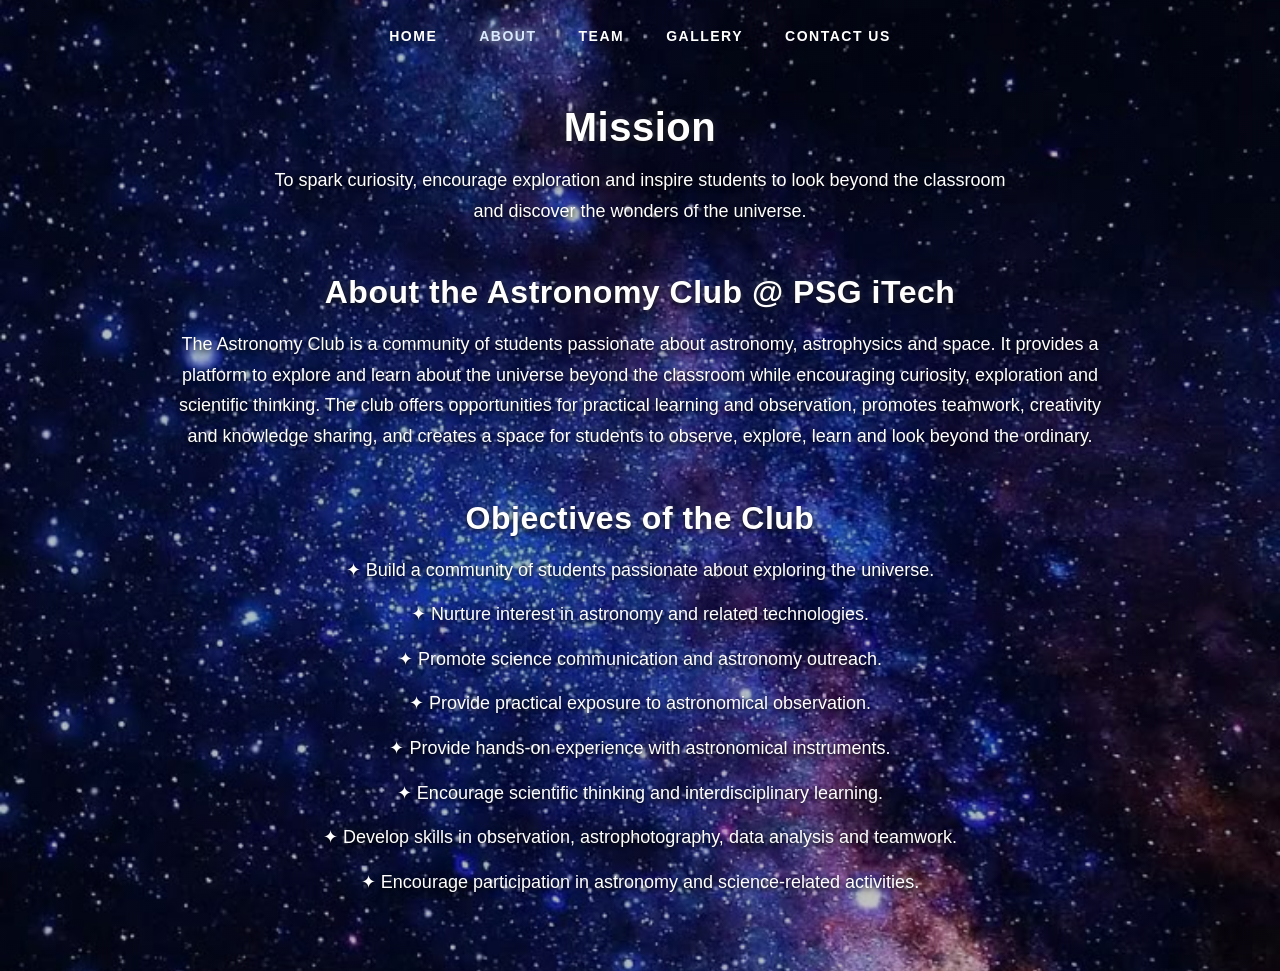
<file: about.html>
<!DOCTYPE html>
<html lang="en">
<head>
    <meta charset="UTF-8">
    <meta name="viewport" content="width=device-width, initial-scale=1.0">

    <title>About | PSG iTech Astronomy Club</title>

    <link rel="stylesheet" href="css/style.css">
</head>

<body class="about-page">

    <!-- Navigation -->
    <nav class="navbar">
        <div class="nav-links">
            <a href="index.html">HOME</a>
            <a href="about.html" class="active">ABOUT</a>
            <a href="team.html">TEAM</a>
            <a href="gallery.html">GALLERY</a>
            <a href="contact.html">CONTACT US</a>
        </div>
    </nav>


    <!-- ABOUT PAGE -->
    <main class="about-content">

        <!-- Mission -->
        <section class="about-section mission-section">

            <h1>Mission</h1>

            <p>
                To spark curiosity, encourage exploration and inspire students to
                look beyond the classroom
                <br>
                and discover the wonders of the universe.
            </p>

        </section>


        <!-- About the Club -->
        <!-- About the Club -->
        <section class="about-section">

           <h2>About the Astronomy Club @ PSG iTech</h2>

           <div class="star-points">

                <p>The Astronomy Club is a community of students passionate about astronomy,
                astrophysics and space. It provides a platform to explore and learn about
                the universe beyond the classroom while encouraging curiosity, exploration
                and scientific thinking. The club offers opportunities for practical
                learning and observation, promotes teamwork, creativity and knowledge
                sharing, and creates a space for students to observe, explore, learn and
                look beyond the ordinary.</p>

            </div>

        </section>


        <!-- Objectives -->
        <section class="about-section objectives-section">

            <h2>Objectives of the Club</h2>

            <div class="star-points">

                <p>✦ Build a community of students passionate about exploring the universe.</p>

                <p>✦ Nurture interest in astronomy and related technologies.</p>

                <p>✦ Promote science communication and astronomy outreach.</p>

                <p>✦ Provide practical exposure to astronomical observation.</p>

                <p>✦ Provide hands-on experience with astronomical instruments.</p>

                <p>✦ Encourage scientific thinking and interdisciplinary learning.</p>

                <p>✦ Develop skills in observation, astrophotography, data analysis and teamwork.</p>

                <p>✦ Encourage participation in astronomy and science-related activities.</p>

            </div>

        </section>

    </main>

</body>
</html>
</file>
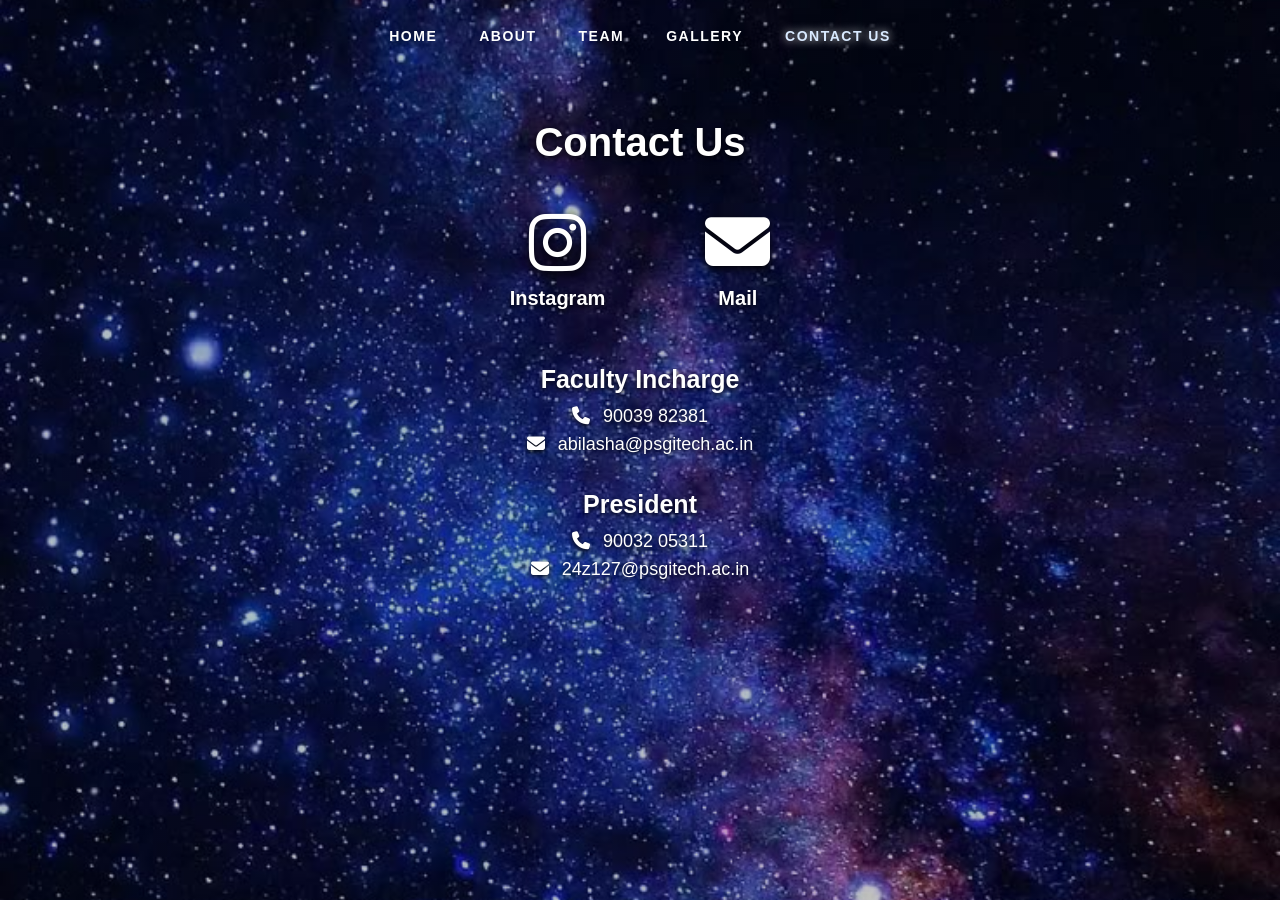
<file: contact.html>
<!DOCTYPE html>
<html lang="en">

<head>
    <meta charset="UTF-8">
    <meta name="viewport" content="width=device-width, initial-scale=1.0">

    <title>Contact Us | PSG iTech Astronomy Club</title>

    <link rel="stylesheet" href="css/style.css">

    <!-- Font Awesome -->
    <link rel="stylesheet"
          href="https://cdnjs.cloudflare.com/ajax/libs/font-awesome/6.5.2/css/all.min.css">
</head>

<body class="contact-page">

    <!-- Navigation -->
    <nav class="navbar">

        <div class="nav-links">

            <a href="index.html">HOME</a>

            <a href="about.html">ABOUT</a>

            <a href="team.html">TEAM</a>

            <a href="gallery.html">GALLERY</a>

            <a href="contact.html" class="active">CONTACT US</a>

        </div>

    </nav>


    <!-- Contact Content -->
    <main class="contact-content">

        <h1>Contact Us</h1>


        <!-- Instagram and Club Mail -->
        <div class="contact-icons">

            <!-- Instagram -->
            <a href="https://www.instagram.com/astronomyclub_psgitech"
               target="_blank"
               rel="noopener noreferrer"
               class="contact-icon">

                <i class="fa-brands fa-instagram"></i>

                <p>Instagram</p>

            </a>


            <!-- Club Email -->
            <a href="mailto:astronomy@psgitech.ac.in"
               class="contact-icon">

                <i class="fa-solid fa-envelope"></i>

                <p>Mail</p>

            </a>

        </div>


        <!-- Faculty Coordinator -->
        <div class="contact-person">

            <h2>Faculty Incharge</h2>

            <a href="tel:+919003982381">
                <i class="fa-solid fa-phone"></i>
                90039 82381
            </a>

            <a href="mailto:abilasha@psgitech.ac.in">
                <i class="fa-solid fa-envelope"></i>
                abilasha@psgitech.ac.in
            </a>

        </div>


        <!-- President -->
        <div class="contact-person">

            <h2>President</h2>

            <a href="tel:+919003205311">
                <i class="fa-solid fa-phone"></i>
                90032 05311
            </a>

            <a href="mailto:24z127@psgitech.ac.in">
                <i class="fa-solid fa-envelope"></i>
                24z127@psgitech.ac.in
            </a>

        </div>


    </main>

</body>

</html>
</file>
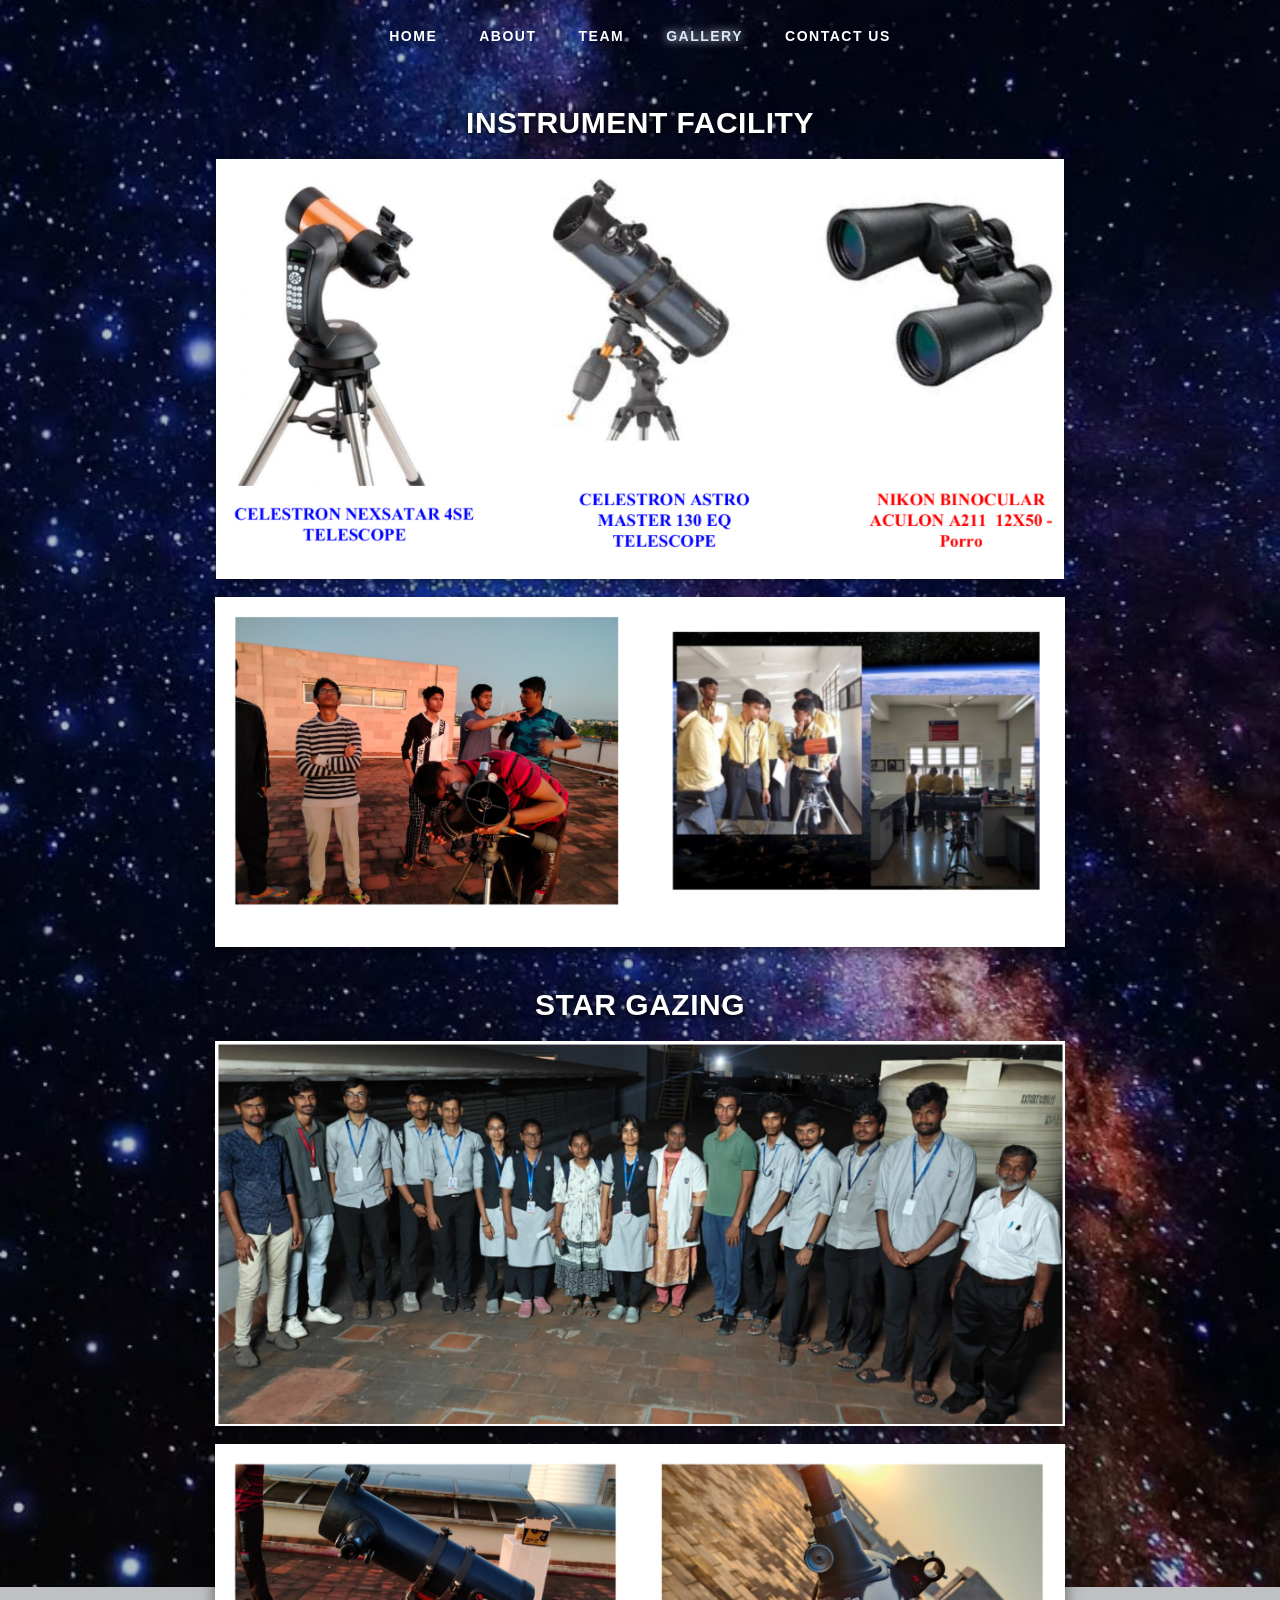
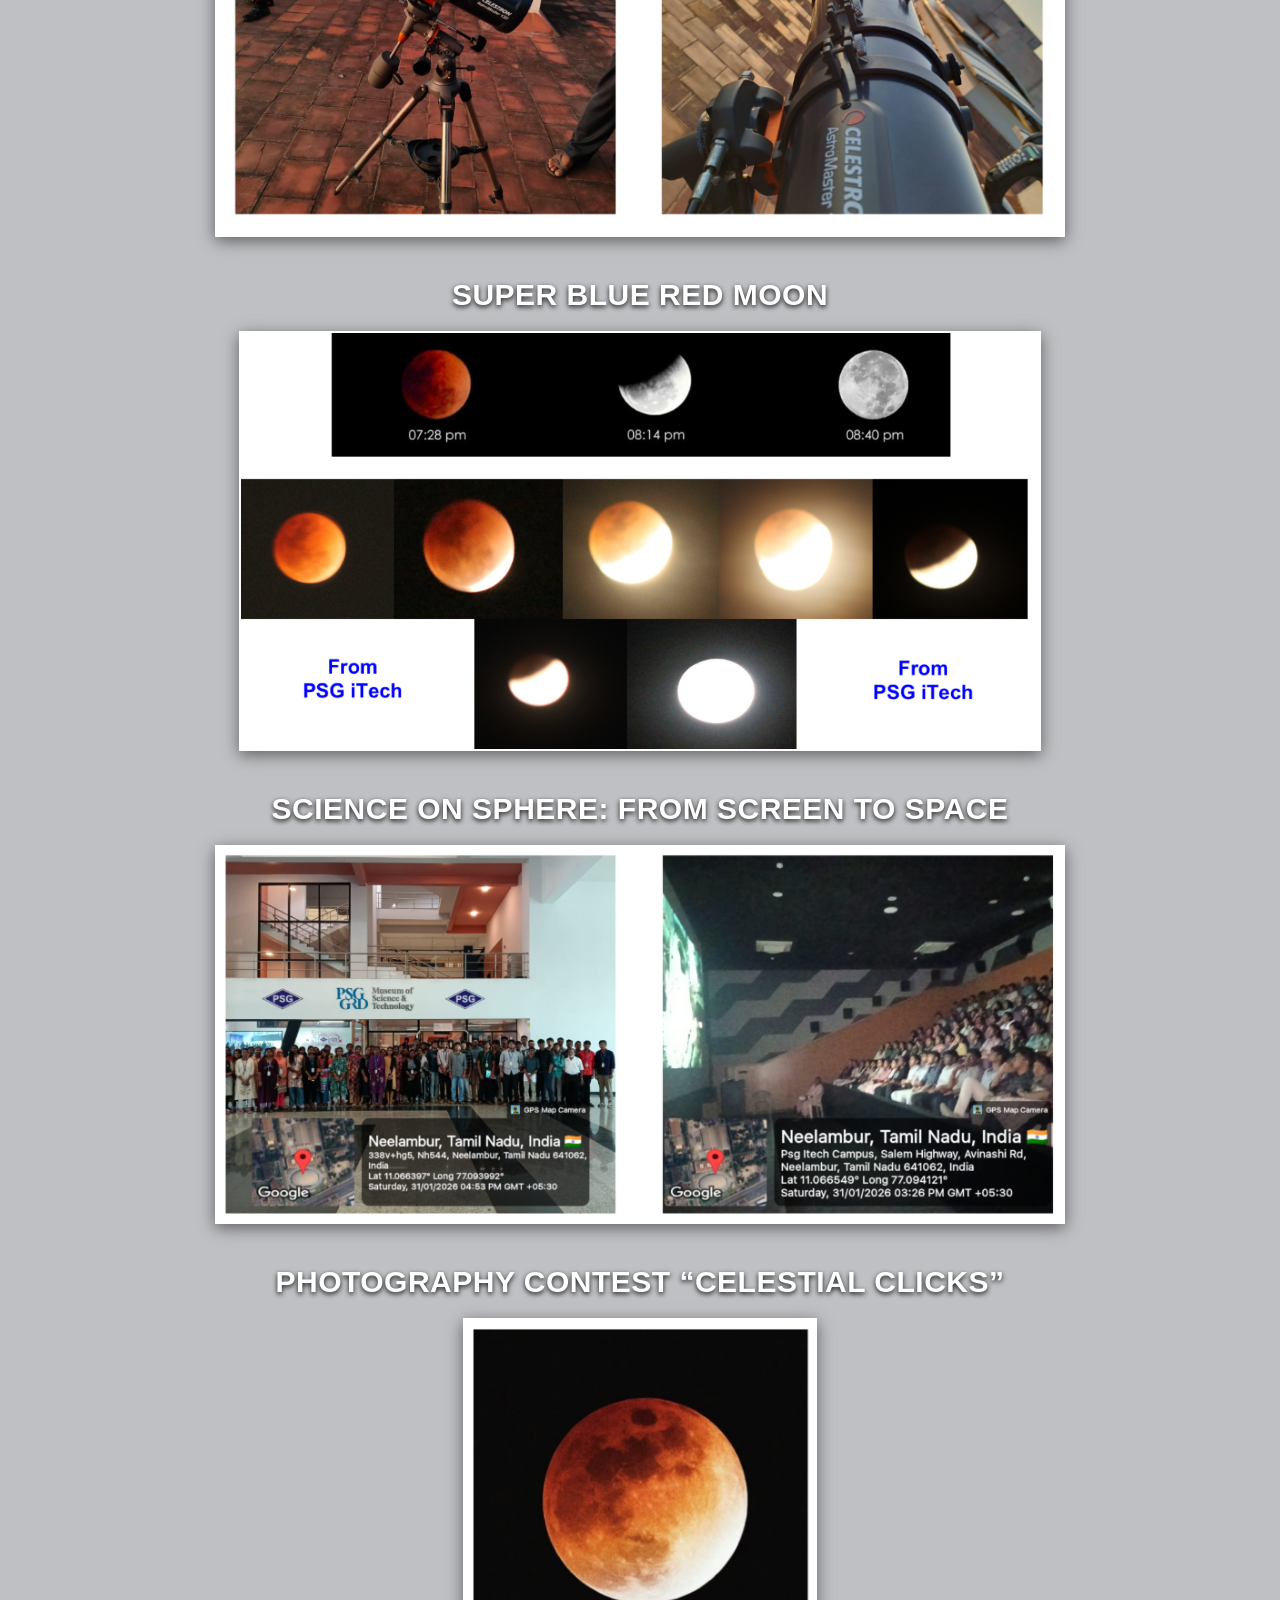
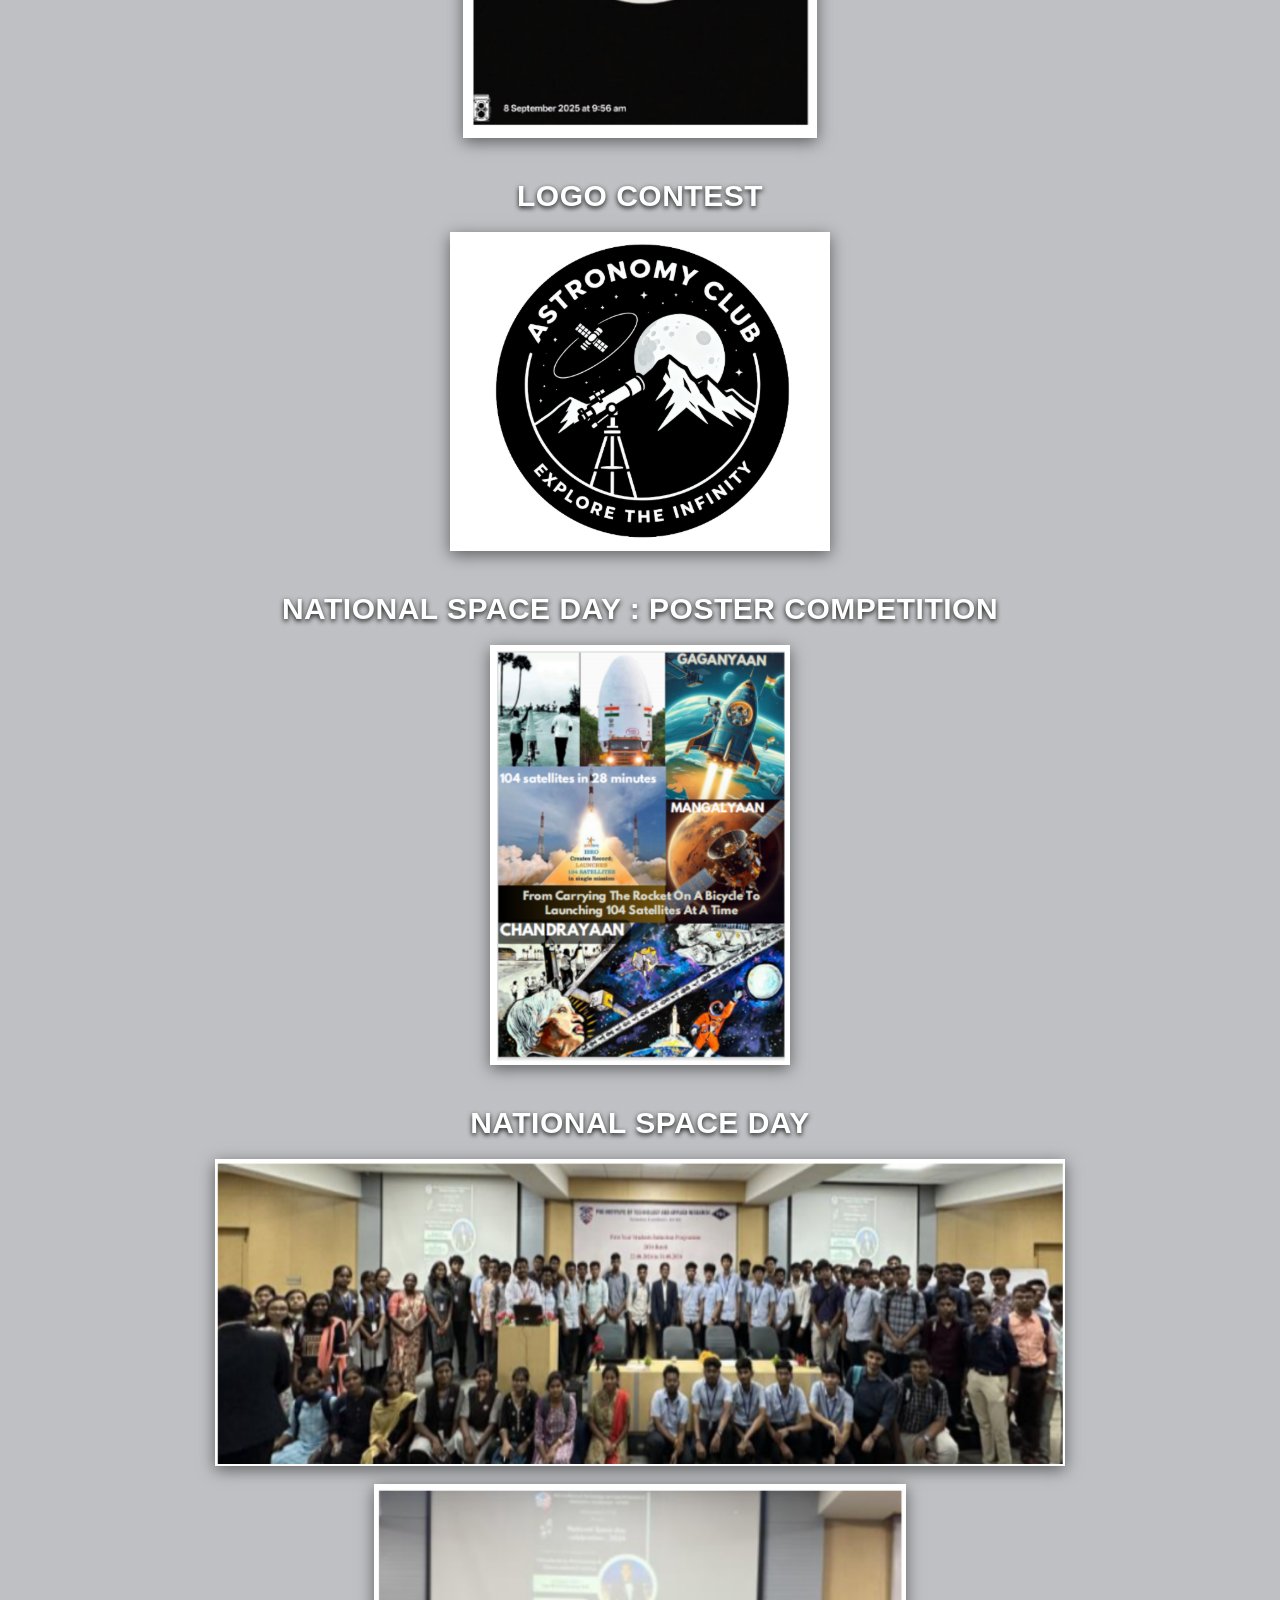
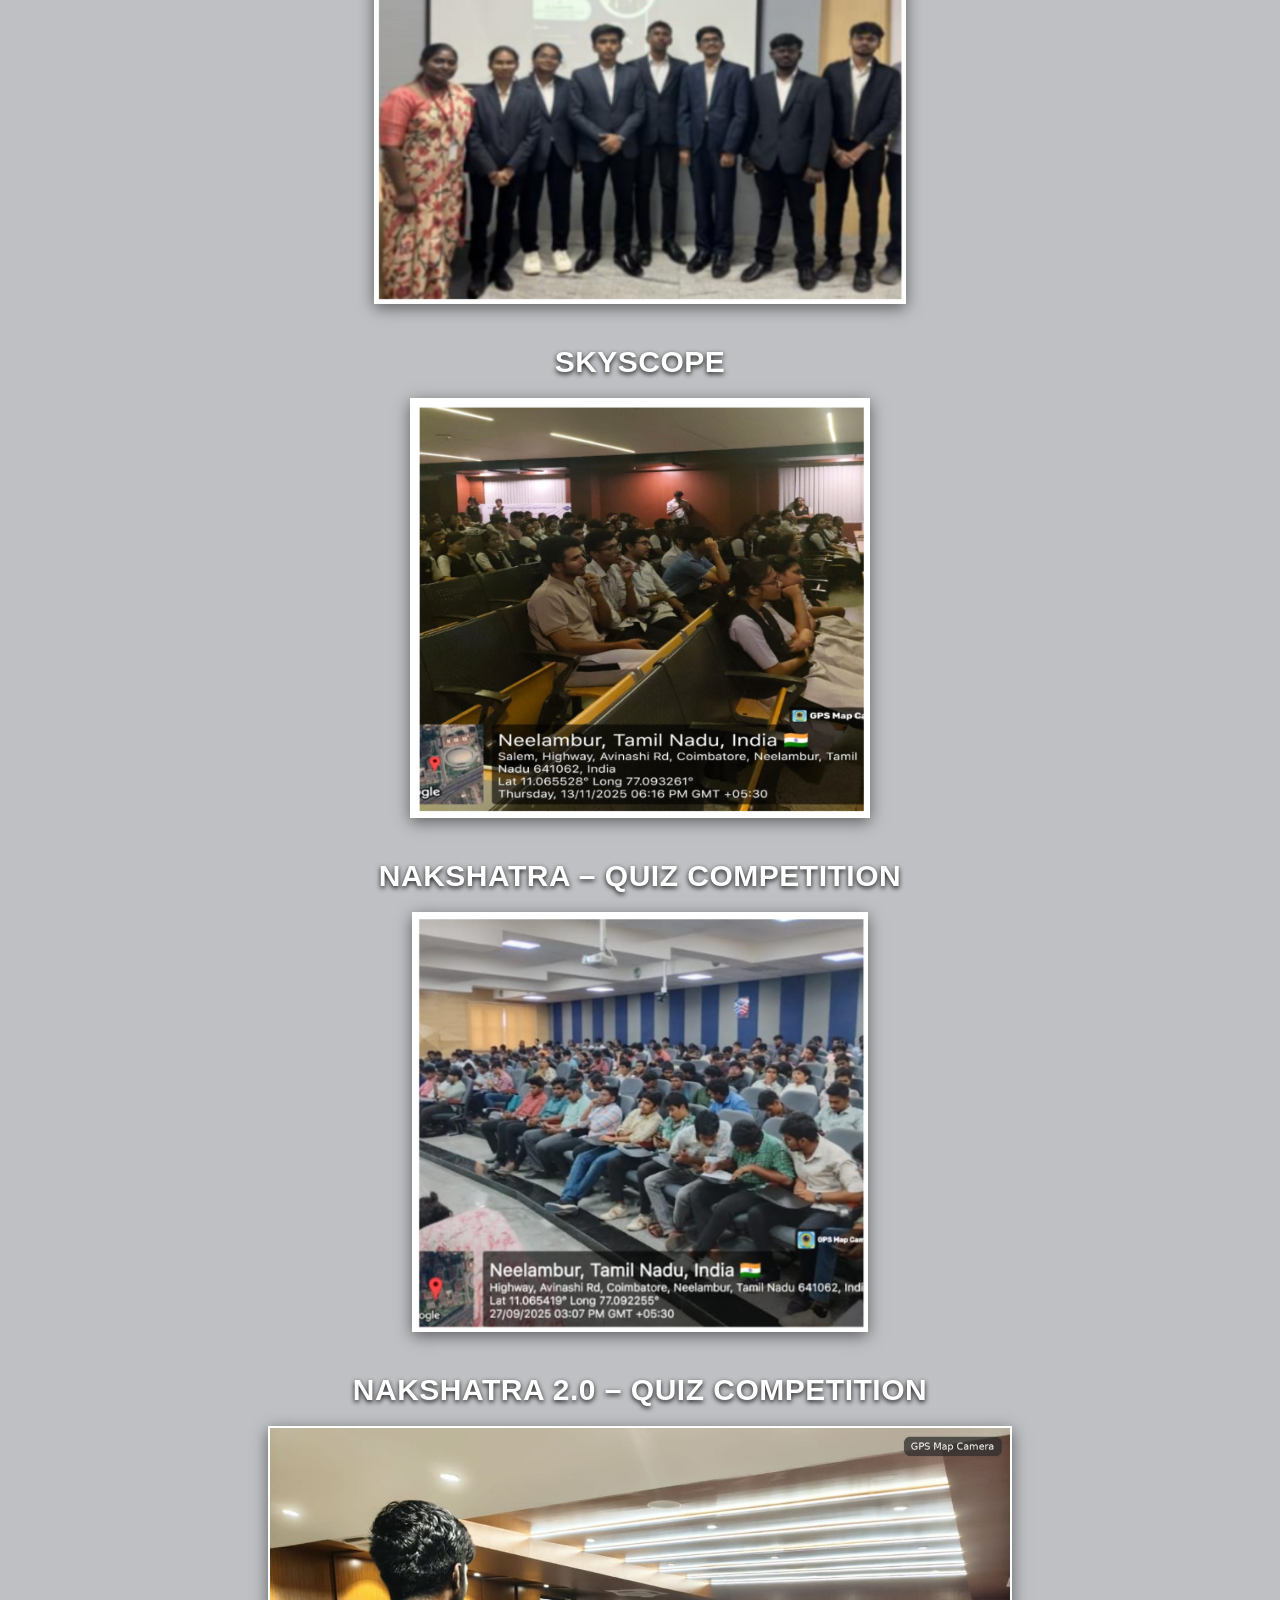
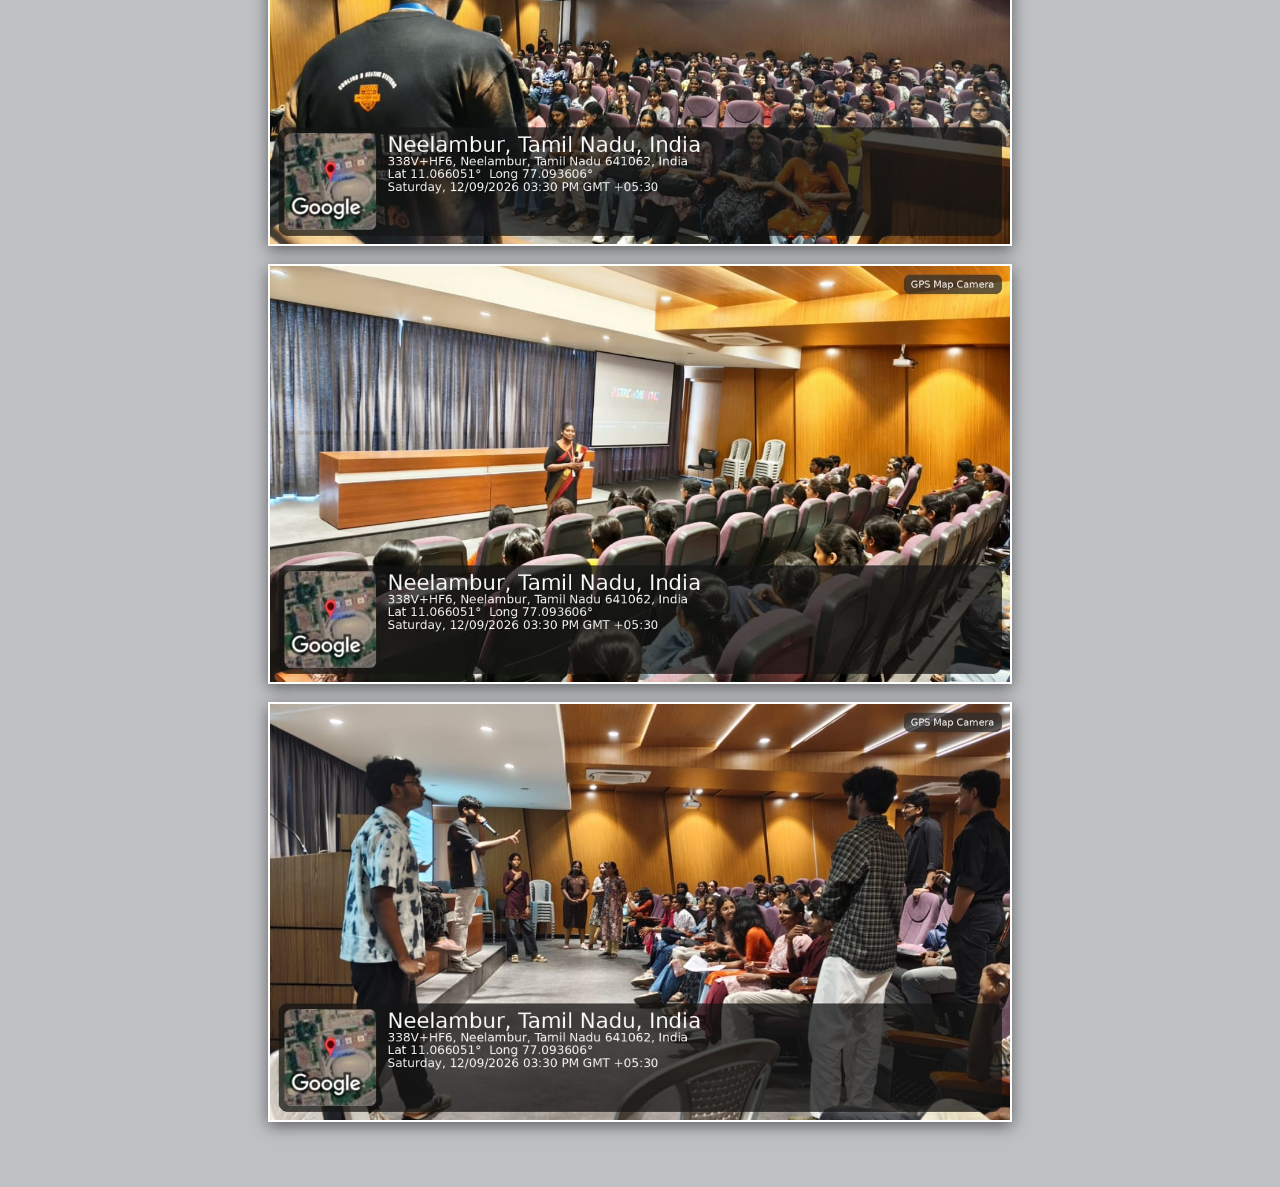
<file: gallery.html>
<!DOCTYPE html>
<html lang="en">

<head>
    <meta charset="UTF-8">
    <meta name="viewport" content="width=device-width, initial-scale=1.0">

    <title>Gallery | PSG iTech Astronomy Club</title>

    <link rel="stylesheet" href="css/style.css">
</head>

<body class="gallery-page">

    <!-- Navigation -->
    <nav class="navbar">
        <div class="nav-links">

            <a href="index.html">HOME</a>

            <a href="about.html">ABOUT</a>

            <a href="team.html">TEAM</a>

            <a href="gallery.html" class="active">GALLERY</a>

            <a href="contact.html">CONTACT US</a>

        </div>
    </nav>


    <!-- ================================
         GALLERY
         ================================ -->

    <main class="gallery-content">


        <!-- Instrument Facility -->
        <section class="gallery-section">

            <h1>Instrument Facility</h1>

            <div class="gallery-images">

                <img src="images/ins1.jpg"
                     alt="Instrument Facility">

                <img src="images/ins2.jpg"
                     alt="Instrument Facility">

            </div>

        </section>



        <!-- Star Gazing -->
        <section class="gallery-section">

            <h1>Star Gazing</h1>

            <div class="gallery-images">

                <img src="images/sky1.jpg"
                     alt="Star Gazing">

                <img src="images/sky2.jpg"
                     alt="Star Gazing">

            </div>

        </section>



        <!-- Super Blue Red Moon -->
        <section class="gallery-section">

            <h1>Super Blue Red Moon</h1>

            <div class="gallery-images">

                <img src="images/moon.jpg"
                     alt="Super Blue Red Moon">

            </div>

        </section>



        <!-- Science on Sphere -->
        <section class="gallery-section">

            <h1>
                Science on Sphere: From Screen to Space
            </h1>

            <div class="gallery-images">

                <img src="images/sphere.jpg"
                     alt="Science on Sphere: From Screen to Space">

            </div>

        </section>



        <!-- Photography Contest -->
        <section class="gallery-section">

            <h1>
                Photography Contest “Celestial Clicks”
            </h1>

            <div class="gallery-images">

                <img src="images/click.jpg"
                     alt="Celestial Clicks Photography Contest">

            </div>

        </section>



        <!-- Logo Contest -->
        <section class="gallery-section">

            <h1>Logo Contest</h1>

            <div class="gallery-images">

                <img src="images/logoc.jpg"
                     alt="Logo Contest">

            </div>

        </section>



        <!-- National Space Day Poster Competition -->
        <section class="gallery-section">

            <h1>
                National Space Day : Poster Competition
            </h1>

            <div class="gallery-images">

                <img src="images/poster.jpg"
                     alt="National Space Day Poster Competition">

            </div>

        </section>



        <!-- National Space Day -->
        <section class="gallery-section">

            <h1>National Space Day</h1>

            <div class="gallery-images">

                <img src="images/nsd1.jpg"
                     alt="National Space Day">

                <img src="images/nsd2.jpg"
                     alt="National Space Day">

            </div>

        </section>



        <!-- Skyscope -->
        <section class="gallery-section">

            <h1>Skyscope</h1>

            <div class="gallery-images">

                <img src="images/scope.jpg"
                     alt="Skyscope">

            </div>

        </section>



        <!-- Nakshatra Quiz -->
        <section class="gallery-section">

            <h1>Nakshatra – Quiz Competition</h1>

            <div class="gallery-images">

                <img src="images/nak.jpg"
                     alt="Nakshatra Quiz Competition">

            </div>

        </section>

        <!-- Nakshatra Quiz -->
        <section class="gallery-section">

            <h1>NAKSHATRA 2.0 – Quiz Competition</h1>

            <div class="gallery-images">

                <img src="images/nak2.01.jpg"
                     alt="Nakshatra Quiz Competition">

                <img src="images/nak2.02.jpg"
                     alt="Nakshatra Quiz Competition">

                <img src="images/nak2.03.jpg"
                     alt="Nakshatra Quiz Competition">

            </div>

        </section>
    </main>


</body>
</html>
</file>
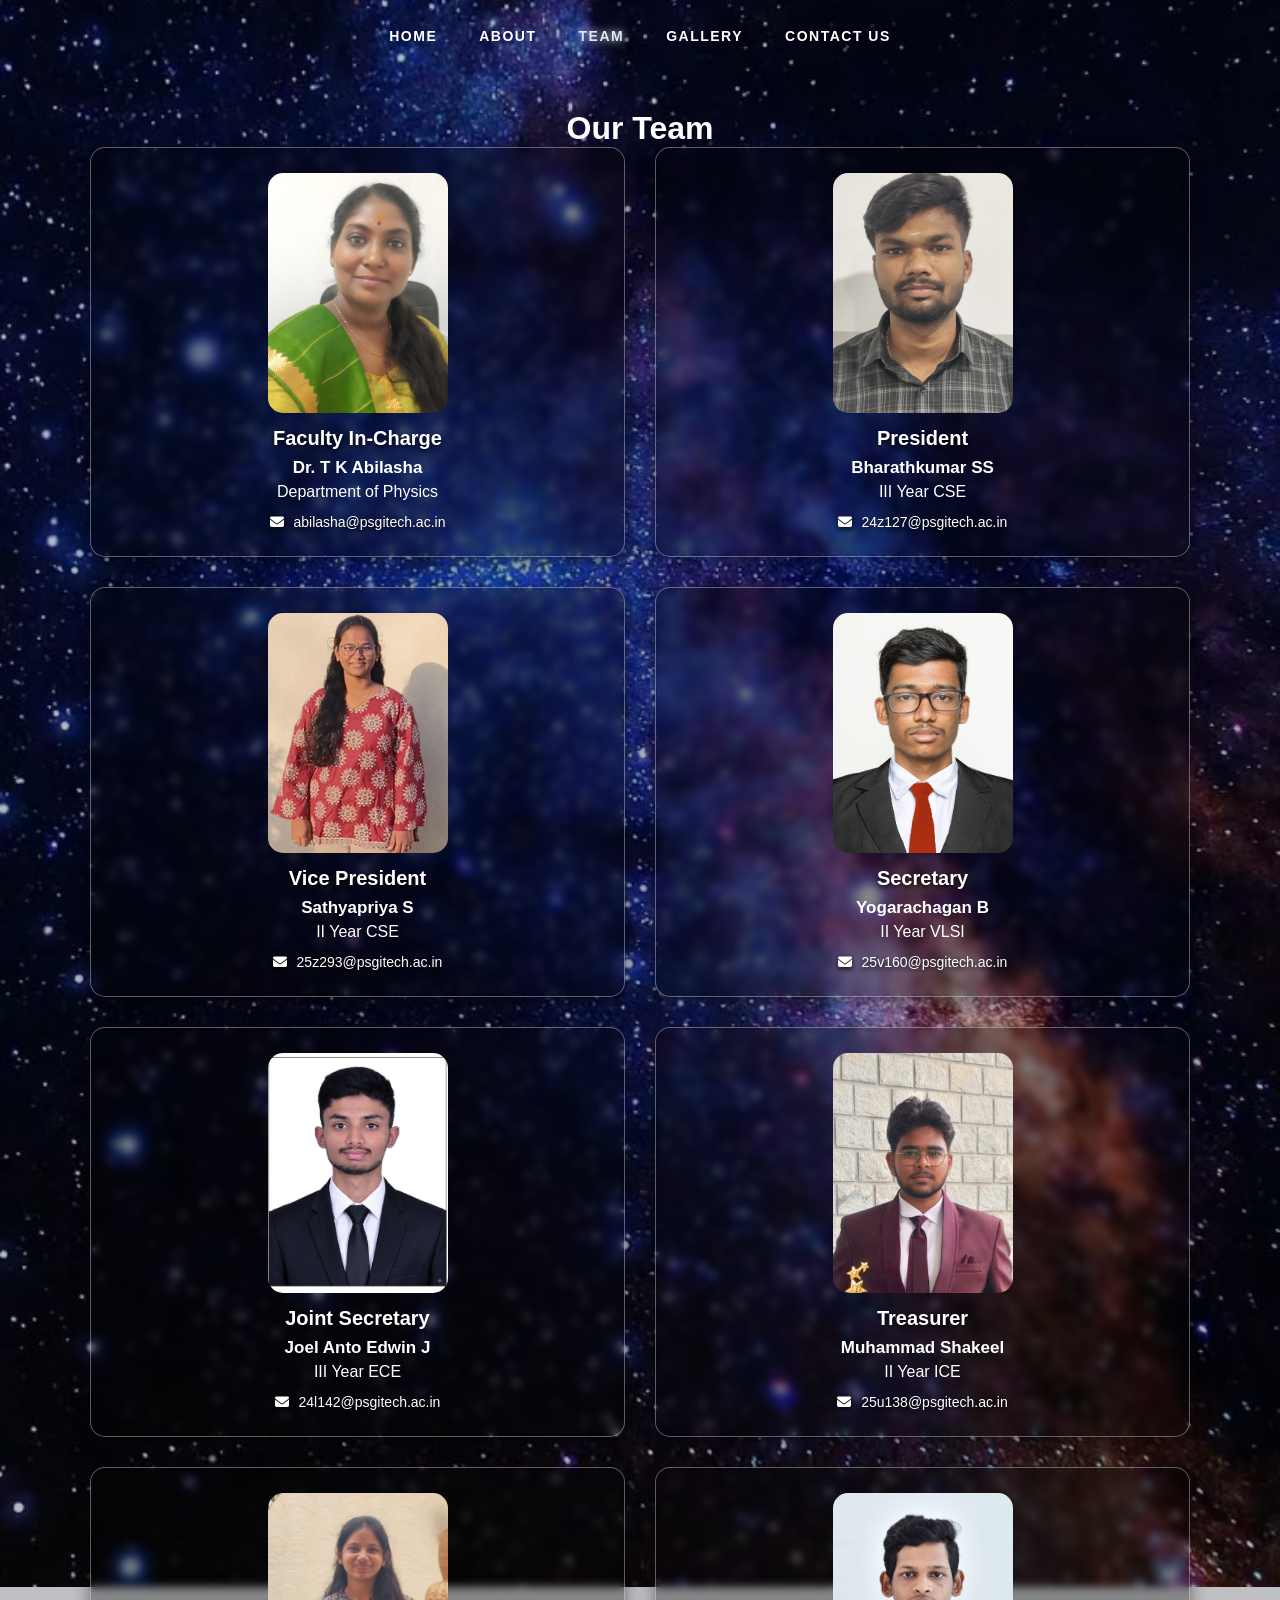
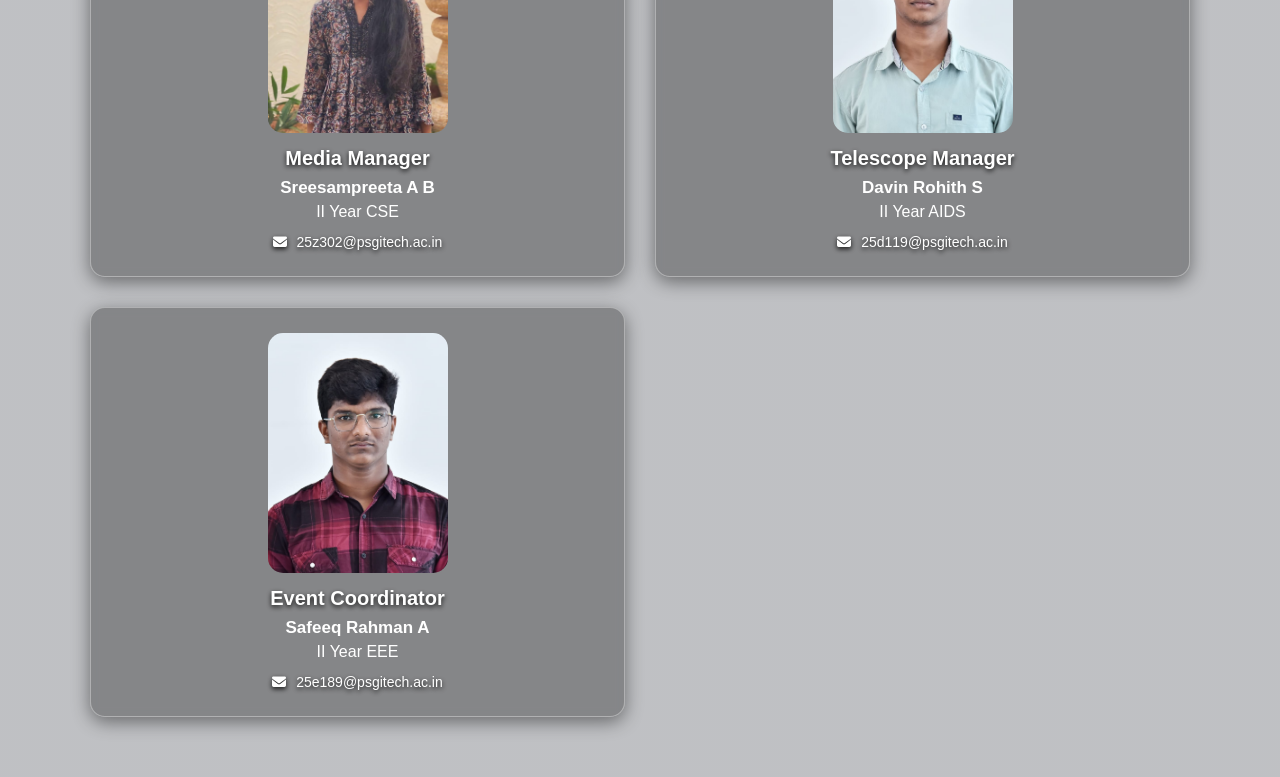
<file: team.html>
<!DOCTYPE html>
<html lang="en">

<head>
    <meta charset="UTF-8">
    <meta name="viewport" content="width=device-width, initial-scale=1.0">

    <title>Our Team | PSG iTech Astronomy Club</title>

    <link rel="stylesheet" href="css/style.css">

    <!-- Font Awesome -->
    <link rel="stylesheet"
          href="https://cdnjs.cloudflare.com/ajax/libs/font-awesome/6.5.2/css/all.min.css">
</head>

<body class="team-page">

    <!-- Navigation -->
    <nav class="navbar">

        <div class="nav-links">

            <a href="index.html">HOME</a>
            <a href="about.html">ABOUT</a>
            <a href="team.html" class="active">TEAM</a>
            <a href="gallery.html">GALLERY</a>
            <a href="contact.html">CONTACT US</a>

        </div>

    </nav>


    <!-- Team Page -->
    <main class="team-content">

        <h1>Our Team</h1>

        <div class="team-grid">


            <!-- Faculty In-Charge -->
            <div class="team-card">

                <img src="images/fac.jpg"
                     alt="Dr. T K Abilasha">

                <h2>Faculty In-Charge</h2>

                <h3>Dr. T K Abilasha</h3>

                <p>Department of Physics</p>

                <a href="mailto:abilasha@psgitech.ac.in">
                    <i class="fa-solid fa-envelope"></i>
                    abilasha@psgitech.ac.in
                </a>

            </div>


            <!-- President -->
            <div class="team-card">

                <img src="images/pre.jpg"
                     alt="Bharathkumar SS">

                <h2>President</h2>

                <h3>Bharathkumar SS</h3>

                <p>III Year CSE</p>

                <a href="mailto:24z127@psgitech.ac.in">
                    <i class="fa-solid fa-envelope"></i>
                    24z127@psgitech.ac.in
                </a>

            </div>


            <!-- Vice President -->
            <div class="team-card">

                <img src="images/vp.jpg"
                     alt="Sathyapriya S">

                <h2>Vice President</h2>

                <h3>Sathyapriya S</h3>

                <p>II Year CSE</p>

                <a href="mailto:25z293@psgitech.ac.in">
                    <i class="fa-solid fa-envelope"></i>
                    25z293@psgitech.ac.in
                </a>

            </div>


            <!-- Secretary -->
            <div class="team-card">

                <img src="images/sec.jpg"
                     alt="Yogarachagan B">

                <h2>Secretary</h2>

                <h3>Yogarachagan B</h3>

                <p>II Year VLSI</p>

                <a href="mailto:25v160@psgitech.ac.in">
                    <i class="fa-solid fa-envelope"></i>
                    25v160@psgitech.ac.in
                </a>

            </div>


            <!-- Joint Secretary -->
            <div class="team-card">

                <img src="images/jsec.jpg"
                     alt="Joel Anto Edwin J">

                <h2>Joint Secretary</h2>

                <h3>Joel Anto Edwin J</h3>

                <p>III Year ECE</p>

                <a href="mailto:24l142@psgitech.ac.in">
                    <i class="fa-solid fa-envelope"></i>
                    24l142@psgitech.ac.in
                </a>

            </div>


            <!-- Treasurer -->
            <div class="team-card">

                <img src="images/tr.jpg"
                     alt="Muhammad Shakeel">

                <h2>Treasurer</h2>

                <h3>Muhammad Shakeel</h3>

                <p>II Year ICE</p>

                <a href="mailto:25u138@psgitech.ac.in">
                    <i class="fa-solid fa-envelope"></i>
                    25u138@psgitech.ac.in
                </a>

            </div>

            <!-- Media Manager -->
            <div class="team-card">

                <img src="images/med.jpg"
                     alt="Sreesampreeta A B">

                <h2>Media Manager</h2>

                <h3>Sreesampreeta A B</h3>

                <p>II Year CSE</p>

                <a href="mailto:25z302@psgitech.ac.in">
                    <i class="fa-solid fa-envelope"></i>
                    25z302@psgitech.ac.in
                </a>

            </div>


            <!-- Equipment Manager -->
            <div class="team-card">

                <img src="images/eq.jpg"
                     alt="Davin Rohith S">

                <h2>Telescope Manager</h2>

                <h3>Davin Rohith S</h3>

                <p>II Year AIDS</p>

                <a href="mailto:25d119@psgitech.ac.in">
                    <i class="fa-solid fa-envelope"></i>
                    25d119@psgitech.ac.in
                </a>

            </div>


            <!-- Position TBA -->
            <div class="team-card">

                <img src="images/tba.jpg"
                     alt="Safeeq Rahman A">

                <h2>Event Coordinator</h2>

                <h3>Safeeq Rahman A</h3>

                <p>II Year EEE</p>

                <a href="mailto:25e189@psgitech.ac.in">
                    <i class="fa-solid fa-envelope"></i>
                    25e189@psgitech.ac.in
                </a>

            </div>


        </div>

    </main>

</body>

</html>
</file>
<file: css/style.css>
* {
    margin: 0;
    padding: 0;
    box-sizing: border-box;
}

html {
    scroll-behavior: smooth;
}

body {
    font-family: Georgia, "Times New Roman", serif;
    background: #020611;
    color: white;
    min-height: 100vh;
}

/* Main Hero */
.hero {
    min-height: 100vh;
    position: relative;
    display: flex;
    flex-direction: column;
    align-items: center;
    justify-content: center;
    overflow: hidden;

    background:
        linear-gradient(rgba(0, 5, 18, 0.35), rgba(0, 5, 18, 0.45)),
        url("../images/background.jpg") center center / cover no-repeat;
}

/* Navigation */
.navbar {
    position: absolute;
    top: 0;
    left: 0;
    width: 100%;
    padding: 28px 35px;
    z-index: 10;
}

.nav-links {
    display: flex;
    justify-content: center;
    align-items: center;
    gap: 42px;
}

.nav-links a {
    color: white;
    text-decoration: none;
    font-family: Georgia, "Times New Roman", serif;
    font-size: 17px;
    font-weight: bold;
    letter-spacing: 1px;
    transition: 0.3s ease;
}

.nav-links a:hover,
.nav-links a.active {
    color: #d9eaff;
    text-shadow: 0 0 10px white;
}

/* Logo */
.logo-container {
    margin-bottom: 25px;
}

.club-logo {
    width: 175px;
    height: 175px;
    object-fit: contain;
    border-radius: 50%;
    display: block;
}

/* Decorative Divider */
.divider {
    width: min(82%, 650px);
    display: flex;
    align-items: center;
    justify-content: center;
    gap: 12px;
    margin: 5px auto 22px;
}

.divider span {
    height: 1px;
    background: rgba(255, 255, 255, 0.8);
    flex: 1;
}

.ornament {
    font-size: 27px;
    color: white;
    line-height: 1;
}

/* Welcome Text */
.welcome {
    text-align: center;
    padding: 0 20px;
}

.welcome h1 {
    font-size: clamp(36px, 5vw, 58px);
    font-weight: bold;
    letter-spacing: 1px;
    text-shadow: 0 2px 12px rgba(0, 0, 0, 0.8);
}

.tagline {
    margin-top: 18px;
    font-size: clamp(20px, 2.5vw, 29px);
    font-style: italic;
    letter-spacing: 0.5px;
    text-shadow: 0 2px 10px rgba(0, 0, 0, 0.8);
}

.welcome h2 {
    margin-top: 22px;
    font-size: clamp(27px, 3.5vw, 42px);
    font-weight: bold;
    text-shadow: 0 2px 12px rgba(0, 0, 0, 0.8);
}

/* Bottom Divider */
.bottom-divider {
    margin-top: 25px;
    margin-bottom: 0;
}

/* Mobile */
@media (max-width: 700px) {

    .navbar {
        padding: 20px 10px;
    }

    .nav-links {
        gap: 15px;
        flex-wrap: wrap;
    }

    .nav-links a {
        font-size: 12px;
    }

    .club-logo {
        width: 135px;
        height: 135px;
    }

    .divider {
        width: 85%;
    }

    .welcome h1 {
        font-size: 35px;
    }

    .tagline {
        font-size: 19px;
    }

    .welcome h2 {
        font-size: 27px;
    }
}
/* =========================================
   ABOUT PAGE
   ========================================= */

.about-page {
    margin: 0;
    min-height: 100vh;

    background:
        linear-gradient(
            rgba(0, 5, 18, 0.25),
            rgba(0, 5, 18, 0.25)
        ),
        url("../images/background.jpg") center center / cover fixed no-repeat;

    color: white;
}


/* Main About Content */

.about-content {
    width: 100%;
    min-height: 100vh;

    padding-top: 100px;
    padding-bottom: 40px;

    text-align: center;
}


/* Sections */

.about-section {
    width: min(1000px, 92%);
    margin: 0 auto;

    padding: 15px 20px 20px;
}


/* Mission */

.mission-section {
    padding-top: 5px;
    padding-bottom: 15px;
}


/* Headings */

.about-section h1,
.about-section h2 {
    color: white;
    text-decoration: underline;
    text-underline-offset: 5px;

    font-weight: 800;

    text-shadow:
        0 2px 5px rgba(0, 0, 0, 0.8),
        0 0 8px rgba(255, 255, 255, 0.2);
}


.about-section h1 {
    font-size: clamp(32px, 4vw, 48px);
    margin-bottom: 15px;
}


.about-section h2 {
    font-size: clamp(27px, 3.5vw, 42px);
    margin-bottom: 18px;
}


/* Paragraphs */

.about-section p {
    color: white;

    font-size: clamp(17px, 2vw, 23px);

    line-height: 1.4;

    font-weight: 500;

    margin: 0 auto 18px;

    max-width: 950px;

    text-shadow:
        0 2px 5px rgba(0, 0, 0, 0.9);
}


/* Objectives */

.objectives-section {
    padding-top: 10px;
}

.objectives-section p {
    margin-bottom: 18px;
}


/* Mobile */

@media (max-width: 700px) {

    .about-content {
        padding-top: 90px;
        padding-bottom: 30px;
    }

    .about-section {
        width: 94%;
        padding-left: 10px;
        padding-right: 10px;
    }

    .about-section h1 {
        font-size: 34px;
    }

    .about-section h2 {
        font-size: 27px;
    }

    .about-section p {
        font-size: 17px;
        line-height: 1.45;
        margin-bottom: 15px;
    }
}
/* =========================================
   GALLERY PAGE
   ========================================= */

.gallery-page {
    margin: 0;
    min-height: 100vh;

    background:
        linear-gradient(
            rgba(0, 5, 18, 0.25),
            rgba(0, 5, 18, 0.25)
        ),
        url("../images/background.jpg")
        center center / cover fixed no-repeat;

    color: white;
}


/* Gallery Main Content */

.gallery-content {
    width: 100%;

    padding-top: 95px;
    padding-bottom: 35px;
}


/* Each Section */

.gallery-section {
    width: 92%;
    max-width: 1000px;

    margin: 0 auto;

    padding: 10px 0 30px;

    text-align: center;
}


/* Section Titles */

.gallery-section h1 {
    font-size: clamp(25px, 3vw, 36px);

    line-height: 1.2;

    margin: 0 0 18px;

    color: white;

    text-decoration: underline;
    text-underline-offset: 5px;

    text-shadow:
        0 2px 5px rgba(0, 0, 0, 0.9);
}


/* Images */

.gallery-images {
    display: flex;

    flex-direction: column;

    align-items: center;

    gap: 18px;
}


/* Individual Images */

.gallery-images img {
    display: block;

    max-width: 85%;
    max-height: 420px;

    width: auto;
    height: auto;

    object-fit: contain;

    border: 2px solid white;

    box-sizing: border-box;

    box-shadow:
        0 4px 15px rgba(0, 0, 0, 0.5);
}


/* =========================================
   MOBILE
   ========================================= */

@media (max-width: 700px) {

    .gallery-content {
        padding-top: 85px;
        padding-bottom: 25px;
    }


    .gallery-section {
        width: 94%;

        padding-bottom: 22px;
    }


    .gallery-section h1 {
        font-size: 25px;

        line-height: 1.25;

        margin-bottom: 14px;
    }


    .gallery-images {
        gap: 12px;
    }


    .gallery-images img {
        max-width: 94%;

        max-height: none;
    }

}
/* =========================================
   CONTACT PAGE
   ========================================= */

.contact-page {
    margin: 0;
    min-height: 100vh;

    background:
        linear-gradient(
            rgba(0, 5, 18, 0.25),
            rgba(0, 5, 18, 0.25)
        ),
        url("../images/background.jpg")
        center center / cover fixed no-repeat;

    color: white;
}


/* Contact Content */

.contact-content {
    min-height: 100vh;

    padding-top: 120px;
    padding-bottom: 60px;

    text-align: center;
}


/* Main Heading */

.contact-content > h1 {
    font-size: clamp(32px, 4vw, 48px);

    margin: 0 0 45px;

    color: white;

    text-decoration: underline;
    text-underline-offset: 6px;

    text-shadow:
        0 2px 6px rgba(0, 0, 0, 0.9);
}


/* Instagram + Mail */

.contact-icons {
    display: flex;

    justify-content: center;

    gap: 100px;

    margin-bottom: 55px;
}


.contact-icon {
    color: white;

    text-decoration: none;

    transition: transform 0.3s ease;
}


.contact-icon i {
    font-size: 65px;

    display: block;

    text-shadow:
        0 3px 8px rgba(0, 0, 0, 0.9);
}


.contact-icon p {
    margin-top: 12px;

    font-size: 20px;

    font-weight: 600;

    text-shadow:
        0 2px 5px rgba(0, 0, 0, 0.9);
}


.contact-icon:hover {
    transform: scale(1.1);
}


/* Contact Person */

.contact-person {
    margin-bottom: 35px;

    text-align: center;
}


.contact-person h2 {
    margin: 0 0 12px;

    font-size: 25px;

    color: white;

    text-shadow:
        0 2px 5px rgba(0, 0, 0, 0.9);
}


.contact-person a {
    display: block;

    width: fit-content;

    margin: 7px auto;

    color: white;

    font-size: 18px;

    text-decoration: none;

    text-shadow:
        0 2px 5px rgba(0, 0, 0, 0.9);
}


.contact-person a:hover {
    text-decoration: underline;
}


.contact-person a i {
    margin-right: 8px;
}


/* Mobile */

@media (max-width: 700px) {

    .contact-content {
        padding-top: 100px;
    }

    .contact-content > h1 {
        font-size: 34px;

        margin-bottom: 35px;
    }

    .contact-icons {
        gap: 60px;

        margin-bottom: 45px;
    }

    .contact-icon i {
        font-size: 55px;
    }

    .contact-icon p {
        font-size: 17px;
    }

    .contact-person {
        margin-bottom: 28px;
    }

    .contact-person h2 {
        font-size: 22px;
    }

    .contact-person a {
        font-size: 16px;
    }
}
/* =========================================
   TEAM PAGE
   ========================================= */

.team-page {
    margin: 0;
    min-height: 100vh;

    background:
        linear-gradient(
            rgba(0, 5, 18, 0.25),
            rgba(0, 5, 18, 0.25)
        ),
        url("../images/background.jpg")
        center center / cover fixed no-repeat;

    color: white;
}


/* Team Content */

.team-content {
    width: 92%;
    max-width: 1200px;

    margin: auto;

    padding-top: 120px;
    padding-bottom: 60px;

    text-align: center;
}


/* Heading */

.team-content {
    width: 90%;
    max-width: 1100px;

    margin: 0 auto;

    padding-top: 110px;
    padding-bottom: 60px;

    text-align: center;

    box-sizing: border-box;
}


.team-grid {
    display: grid;

    grid-template-columns: repeat(2, minmax(0, 1fr));

    gap: 30px;

    width: 100%;
}


.team-card {
    width: 100%;
    box-sizing: border-box;

    padding: 25px 20px;

    text-align: center;

    background: rgba(0, 0, 0, 0.30);

    border: 1px solid rgba(255, 255, 255, 0.35);

    border-radius: 15px;

    backdrop-filter: blur(4px);

    box-shadow: 0 5px 18px rgba(0, 0, 0, 0.45);
}


/* Photo */

@media (max-width: 600px) {
    .team-card img {
        width: 150px;
        height: 150px;
        object-fit: cover;
        border: none;
        border-radius: 15px;
    }
}


/* Position */

.team-card h2 {
    margin: 5px 0 8px;

    font-size: 21px;

    color: white;

    text-shadow:
        0 2px 5px rgba(0, 0, 0, 0.9);
}


/* Name */

.team-card h3 {
    margin: 0 0 5px;

    font-size: 19px;

    font-weight: 600;

    color: white;
}


/* Department */

.team-card p {
    margin: 0 0 12px;

    font-size: 16px;

    color: white;
}


/* Email */

.team-card a {
    display: inline-block;

    color: white;

    font-size: 14px;

    text-decoration: none;

    word-break: break-word;

    text-shadow:
        0 2px 5px rgba(0, 0, 0, 0.9);
}


.team-card a:hover {
    text-decoration: underline;
}


.team-card a i {
    margin-right: 6px;
}


/* Hover */

.team-card:hover {
    transform: translateY(-5px);

    background: rgba(0, 0, 0, 0.45);
}


/* =========================================
   TABLET
   ========================================= */

@media (max-width: 900px) {

    .team-grid {
        grid-template-columns:
            repeat(2, 1fr);
    }

}


/* =========================================
   MOBILE
   ========================================= */

@media (max-width: 600px) {

    .team-card img {
        width: 150px;
        height: 150px;

        object-fit: contain !important;

        border-radius: 15px;
    }
}
/* =========================================
   FINAL MODERN ASTRONOMY TYPOGRAPHY
   ========================================= */

@import url('https://fonts.googleapis.com/css2?family=Montserrat:wght@400;500;600;700&family=Orbitron:wght@500;600;700&display=swap');


/* ---------- GENERAL TEXT ---------- */

body {
    font-family: 'Montserrat', sans-serif !important;
}


/* ---------- NAVIGATION ---------- */

.nav-links a {
    font-family: 'Montserrat', sans-serif !important;
    font-size: 14px !important;
    font-weight: 600 !important;
    letter-spacing: 1.5px;
    text-decoration: none !important;
}


/* ---------- HOME PAGE ---------- */

.welcome h1 {
    font-family: 'Orbitron', sans-serif !important;
    font-size: clamp(34px, 4.5vw, 52px) !important;
    font-weight: 600 !important;
    letter-spacing: 1px;
}

.tagline {
    font-family: 'Montserrat', sans-serif !important;
    font-size: clamp(18px, 2.2vw, 25px) !important;
    font-weight: 400 !important;
    letter-spacing: 1px;
}

.welcome h2 {
    font-family: 'Montserrat', sans-serif !important;
    font-size: clamp(23px, 3vw, 34px) !important;
    font-weight: 500 !important;
    letter-spacing: 1px;
}


/* ---------- ABOUT PAGE ---------- */

.about-section h1,
.about-section h2 {
    font-family: 'Orbitron', sans-serif !important;
    font-weight: 600 !important;

    /* REMOVE UNDERLINE */
    text-decoration: none !important;

    letter-spacing: 0.5px;
}

.about-section h1 {
    font-size: clamp(28px, 3.5vw, 40px) !important;
}

.about-section h2 {
    font-size: clamp(23px, 2.8vw, 32px) !important;
}

.about-section p {
    font-family: 'Montserrat', sans-serif !important;
    font-size: clamp(15px, 1.5vw, 18px) !important;
    font-weight: 400 !important;
    line-height: 1.7 !important;
}


/* ---------- GALLERY PAGE ---------- */

.gallery-section h1 {
    font-family: 'Orbitron', sans-serif !important;
    font-size: clamp(21px, 2.5vw, 30px) !important;
    font-weight: 600 !important;

    /* REMOVE UNDERLINE */
    text-decoration: none !important;

    letter-spacing: 0.5px;
}


/* ---------- CONTACT PAGE ---------- */

.contact-content > h1 {
    font-family: 'Orbitron', sans-serif !important;
    font-size: clamp(28px, 3.5vw, 40px) !important;
    font-weight: 600 !important;

    /* REMOVE UNDERLINE */
    text-decoration: none !important;
}


/* ---------- TEAM PAGE ---------- */

.team-card h2 {
    font-family: 'Orbitron', sans-serif !important;
    font-size: 20px !important;
    font-weight: 600 !important;
}

.team-card h3 {
    font-family: 'Montserrat', sans-serif !important;
    font-size: 17px !important;
    font-weight: 600 !important;
}

.team-card p,
.team-card a {
    font-family: 'Montserrat', sans-serif !important;
}


/* ---------- MOBILE ---------- */

@media (max-width: 700px) {

    .nav-links a {
        font-size: 11px !important;
        letter-spacing: 1px;
    }

    .about-section h1 {
        font-size: 29px !important;
    }

    .about-section h2 {
        font-size: 23px !important;
    }

    .about-section p {
        font-size: 15px !important;
        line-height: 1.6 !important;
    }

    .gallery-section h1 {
        font-size: 21px !important;
    }

    .contact-content > h1 {
        font-size: 30px !important;
    }
}
.gallery-section h1 {
    text-transform: uppercase;
}
/* Reduce spacing between Objectives */
.objectives-section p {
    margin-bottom: 14px;
    line-height: 1.5;
}
/* ================================
   TEAM PHOTO - FINAL FIX
   ================================ */

.team-card {
    overflow: hidden;
}

.team-card img {
    width: 180px !important;
    height: 240px !important;
    max-width: 180px !important;
    max-height: 240px !important;

    object-fit: cover !important;
    display: block !important;
    margin: 0 auto 14px auto !important;

    border: none !important;
    border-radius: 15px !important;
    box-sizing: border-box !important;
}


/* ---------- MOBILE ---------- */

/* =========================================
   TEAM PAGE - MOBILE VIEW
   OUTER CARD = SQUARE
   PHOTO = 3:4
   ONE CARD PER ROW
   ========================================= */

@media (max-width: 600px) {

    /* One team card per row */
    .team-grid {
        display: grid;
        grid-template-columns: 1fr;
        gap: 18px;

        width: 100%;
        padding: 0 12px;

        box-sizing: border-box;
    }

    /* OUTER CARD - 1:1 SQUARE */
    .team-card {
        width: 100%;
        aspect-ratio: 1 / 1;

        box-sizing: border-box;

        padding: 14px 10px;

        display: flex;
        flex-direction: column;
        align-items: center;
        justify-content: flex-start;

        text-align: center;

        border-radius: 18px;

        overflow: hidden;
    }

    /* PHOTO - 3:4 */
    .team-card img {
        width: 125px !important;
        height: 167px !important;

        aspect-ratio: 3 / 4;

        object-fit: cover !important;

        display: block !important;

        margin: 0 auto 10px auto !important;

        border: none !important;
        border-radius: 12px !important;

        flex-shrink: 0;
    }

    /* POSITION */
    .team-card h2 {
        font-size: 17px !important;
        line-height: 1.15 !important;

        margin: 3px 0 5px 0 !important;

        text-align: center;
    }

    /* NAME */
    .team-card h3 {
        font-size: 15px !important;
        line-height: 1.15 !important;

        margin: 2px 0 5px 0 !important;

        text-align: center;
    }

    /* YEAR / DEPARTMENT */
    .team-card p {
        font-size: 13px !important;
        line-height: 1.2 !important;

        margin: 2px 0 5px 0 !important;

        text-align: center;

        overflow-wrap: anywhere;
    }

    /* EMAIL */
    .team-card a {
        font-size: 12px !important;
        line-height: 1.15 !important;

        margin-top: 2px !important;

        text-align: center;

        overflow-wrap: anywhere;
        word-break: break-word;
    }

    /* EMAIL ICON */
    .team-card a i {
        font-size: 13px;
        margin-right: 4px;
    }
}
</file>
